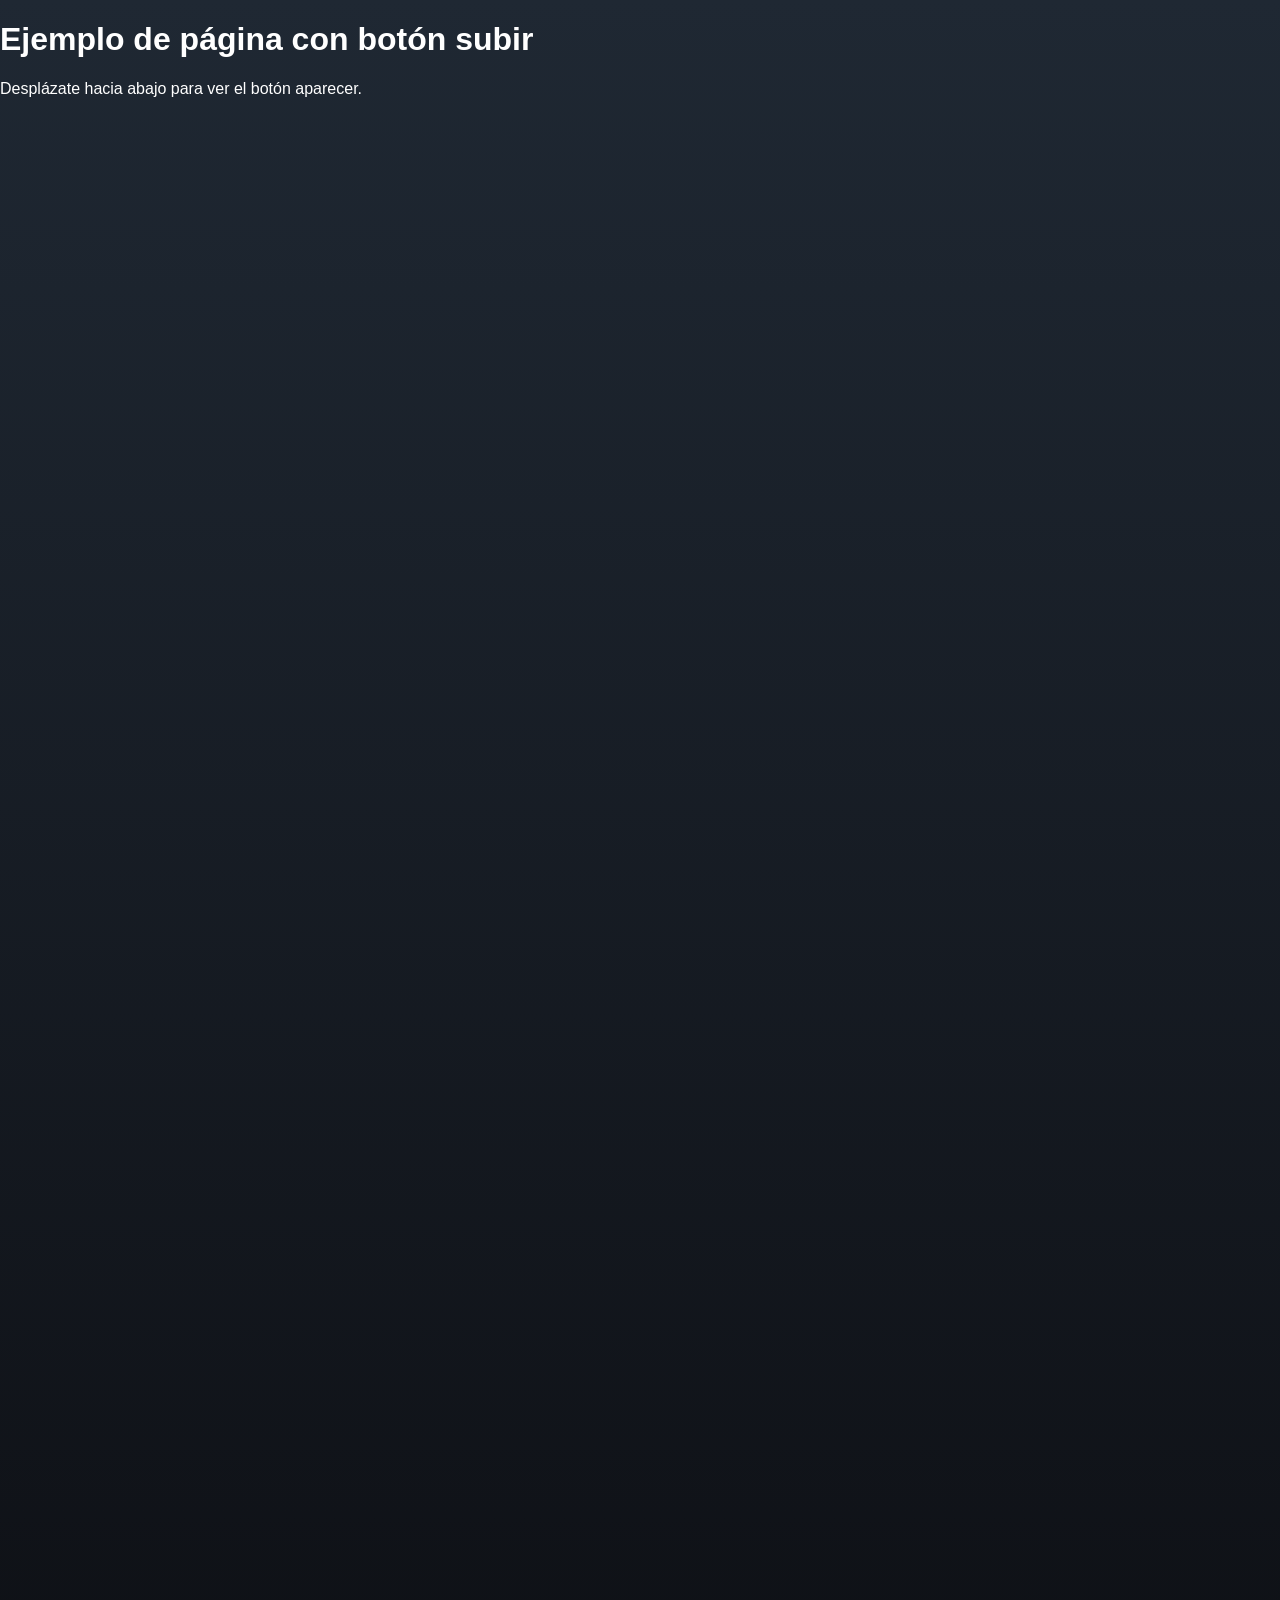
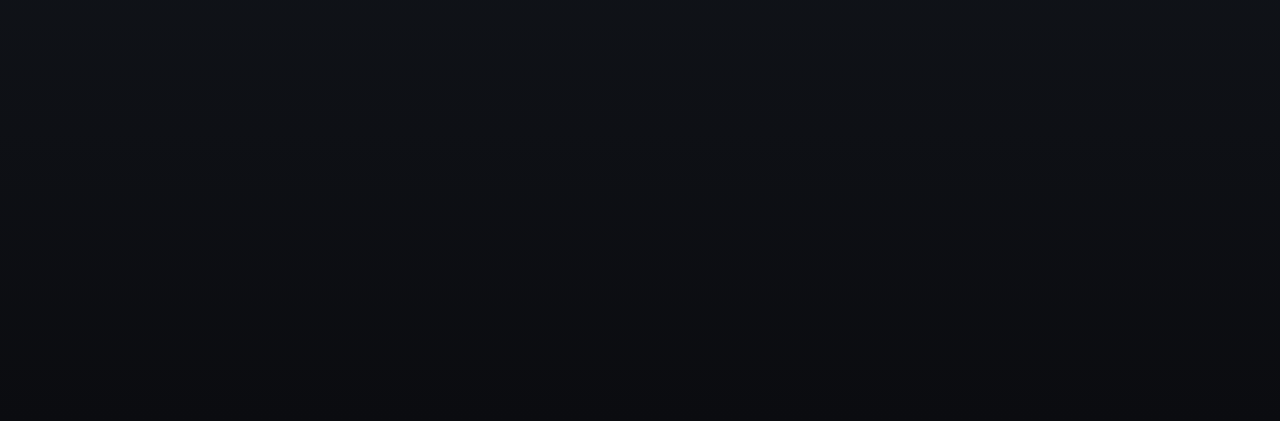
<file: boton-subir.html>
<!DOCTYPE html>
<html lang="es">
<head>
<meta charset="UTF-8">
<meta name="viewport" content="width=device-width, initial-scale=1.0">
<title>Botón Subir</title>
<style>
  body {
    font-family: 'Segoe UI', sans-serif;
    margin: 0;
    padding: 0;
    height: 2000px; /* simula página larga */
    background: linear-gradient(to bottom, #1f2833, #0b0c10);
    color: #fff;
  }

  /* Botón subir */
  #btnSubir {
    position: fixed;
    bottom: 30px;
    right: 30px;
    background-color: #ff9800;
    color: #fff;
    border: none;
    border-radius: 50%;
    width: 50px;
    height: 50px;
    font-size: 22px;
    cursor: pointer;
    box-shadow: 0 4px 8px rgba(0,0,0,0.4);
    display: none; /* oculto por defecto */
    transition: background-color 0.3s ease;
    z-index: 1000;
  }

  #btnSubir:hover {
    background-color: #e68900;
  }
</style>
</head>
<body>

<h1>Ejemplo de página con botón subir</h1>
<p>Desplázate hacia abajo para ver el botón aparecer.</p>

<!-- Botón -->
<button id="btnSubir">↑</button>

<script>
  const btnSubir = document.getElementById("btnSubir");

  // Mostrar botón cuando se baja 200px
  window.addEventListener("scroll", () => {
    if (window.scrollY > 200) {
      btnSubir.style.display = "block";
    } else {
      btnSubir.style.display = "none";
    }
  });

  // Al hacer clic, subir suavemente
  btnSubir.addEventListener("click", () => {
    window.scrollTo({ top: 0, behavior: "smooth" });
  });
</script>

</body>
</html>
</file>
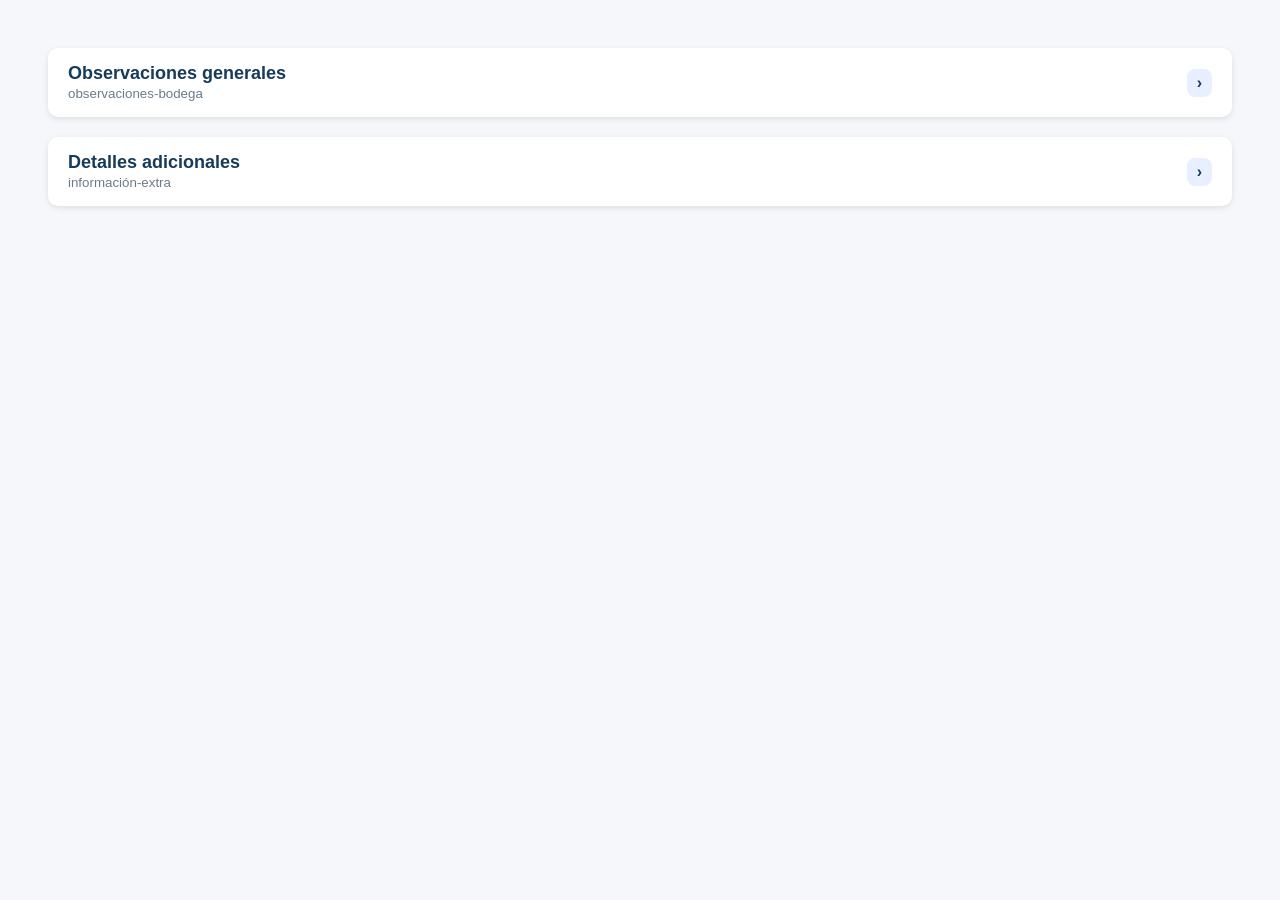
<file: deplegable2.html>
<!DOCTYPE html>
<html lang="es">
<head>
<meta charset="UTF-8">
<meta name="viewport" content="width=device-width, initial-scale=1.0">
<title>Tarjetas con acordeón</title>
<style>
  body {
    font-family: 'Segoe UI', sans-serif;
    background-color: #f5f7fa;
    padding: 40px;
  }

  .card {
    background-color: #fff;
    border-radius: 10px;
    box-shadow: 0 2px 6px rgba(0,0,0,0.1);
    padding: 15px 20px;
    cursor: pointer;
    transition: all 0.3s ease;
    margin-bottom: 20px;
  }

  .card:hover {
    background-color: #f0f4ff;
  }

  .card-header {
    display: flex;
    align-items: center;
    justify-content: space-between;
  }

  .card-header h3 {
    color: #163b5b;
    margin: 0;
    font-size: 18px;
  }

  .card-header small {
    color: #6b7b8c;
  }

  .arrow {
    background-color: #e8f0ff;
    color: #163b5b;
    border-radius: 8px;
    padding: 5px 10px;
    font-weight: bold;
    transition: transform 0.3s ease;
  }

  .content {
    max-height: 0;              /* 👈 contenido oculto */
    overflow: hidden;
    transition: max-height 0.5s ease; /* 👈 animación suave */
    color: #333;
  }

  .open .content {
    max-height: 200px;          /* 👈 altura máxima al abrir */
  }

  .open .arrow {
    transform: rotate(90deg);
  }
</style>
</head>
<body>

<div class="card">
  <div class="card-header">
    <div>
      <h3>Observaciones generales</h3>
      <small>observaciones-bodega</small>
    </div>
    <div class="arrow">›</div>
  </div>
  <div class="content">
    <p>Aquí puedes escribir las observaciones detalladas sobre la bodega.</p>
  </div>
</div>

<div class="card">
  <div class="card-header">
    <div>
      <h3>Detalles adicionales</h3>
      <small>información-extra</small>
    </div>
    <div class="arrow">›</div>
  </div>
  <div class="content">
    <p>Este es el contenido de la segunda tarjeta, que aparece debajo de la primera.</p>
  </div>
</div>

<script>
  // Función para abrir/cerrar cada tarjeta con animación
  document.querySelectorAll('.card').forEach(card => {
    card.addEventListener('click', () => {
      card.classList.toggle('open');
    });
  });
</script>

</body>
</html>
</file>
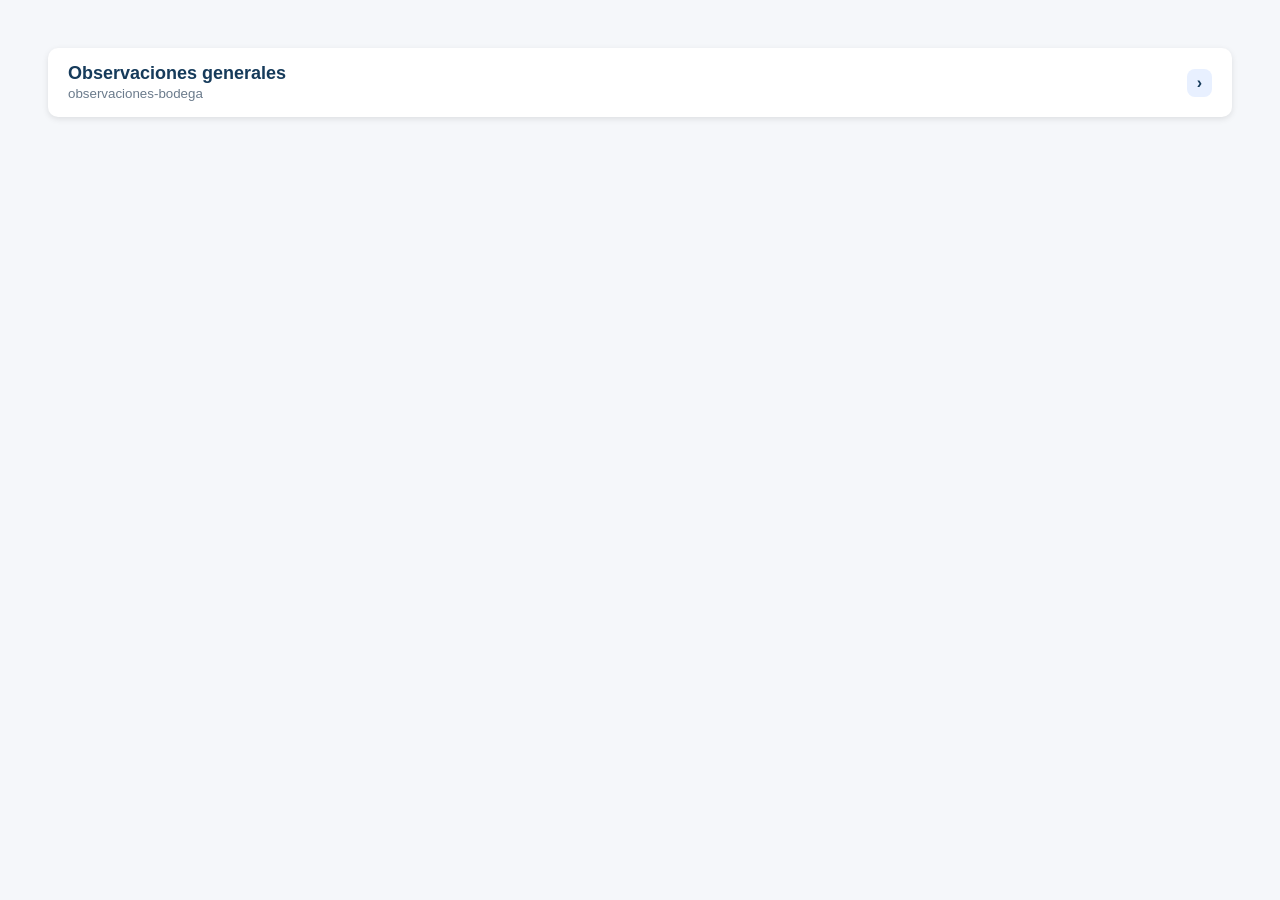
<file: desplegable.html>
<!DOCTYPE html>
<html lang="es">
<head>
<meta charset="UTF-8">
<meta name="viewport" content="width=device-width, initial-scale=1.0">
<title>Sección desplegable</title>
<style>
  body {
    font-family: 'Segoe UI', sans-serif;
    background-color: #f5f7fa;
    padding: 40px;
  }

  .card {
    background-color: #fff;
    border-radius: 10px;
    box-shadow: 0 2px 6px rgba(0,0,0,0.1);
    padding: 15px 20px;
    cursor: pointer;
    transition: all 0.3s ease;
  }

  .card:hover {
    background-color: #f0f4ff;
  }

  .card-header {
    display: flex;
    align-items: center;
    justify-content: space-between;
  }

  .card-header h3 {
    color: #163b5b;
    margin: 0;
    font-size: 18px;
  }

  .card-header small {
    color: #6b7b8c;
  }

  .arrow {
    background-color: #e8f0ff;
    color: #163b5b;
    border-radius: 8px;
    padding: 5px 10px;
    font-weight: bold;
    transition: transform 0.3s ease;
  }

  .content {
    margin-top: 10px;
    display: none;
    color: #333;
  }

  .open .content {
    display: block;
  }

  .open .arrow {
    transform: rotate(90deg);
  }
</style>
</head>
<body>

<div class="card" id="observaciones">
  <div class="card-header">
    <div>
      <h3>Observaciones generales</h3>
      <small>observaciones-bodega</small>
    </div>
    <div class="arrow">›</div>
  </div>
  <div class="content">
    <p>Aquí puedes escribir las observaciones detalladas sobre la bodega, estado de inventario o notas adicionales.</p>
  </div>
</div>

<script>
  const card = document.getElementById('observaciones');
  card.addEventListener('click', () => {
    card.classList.toggle('open');
  });
</script>

</body>
</html>
</file>
